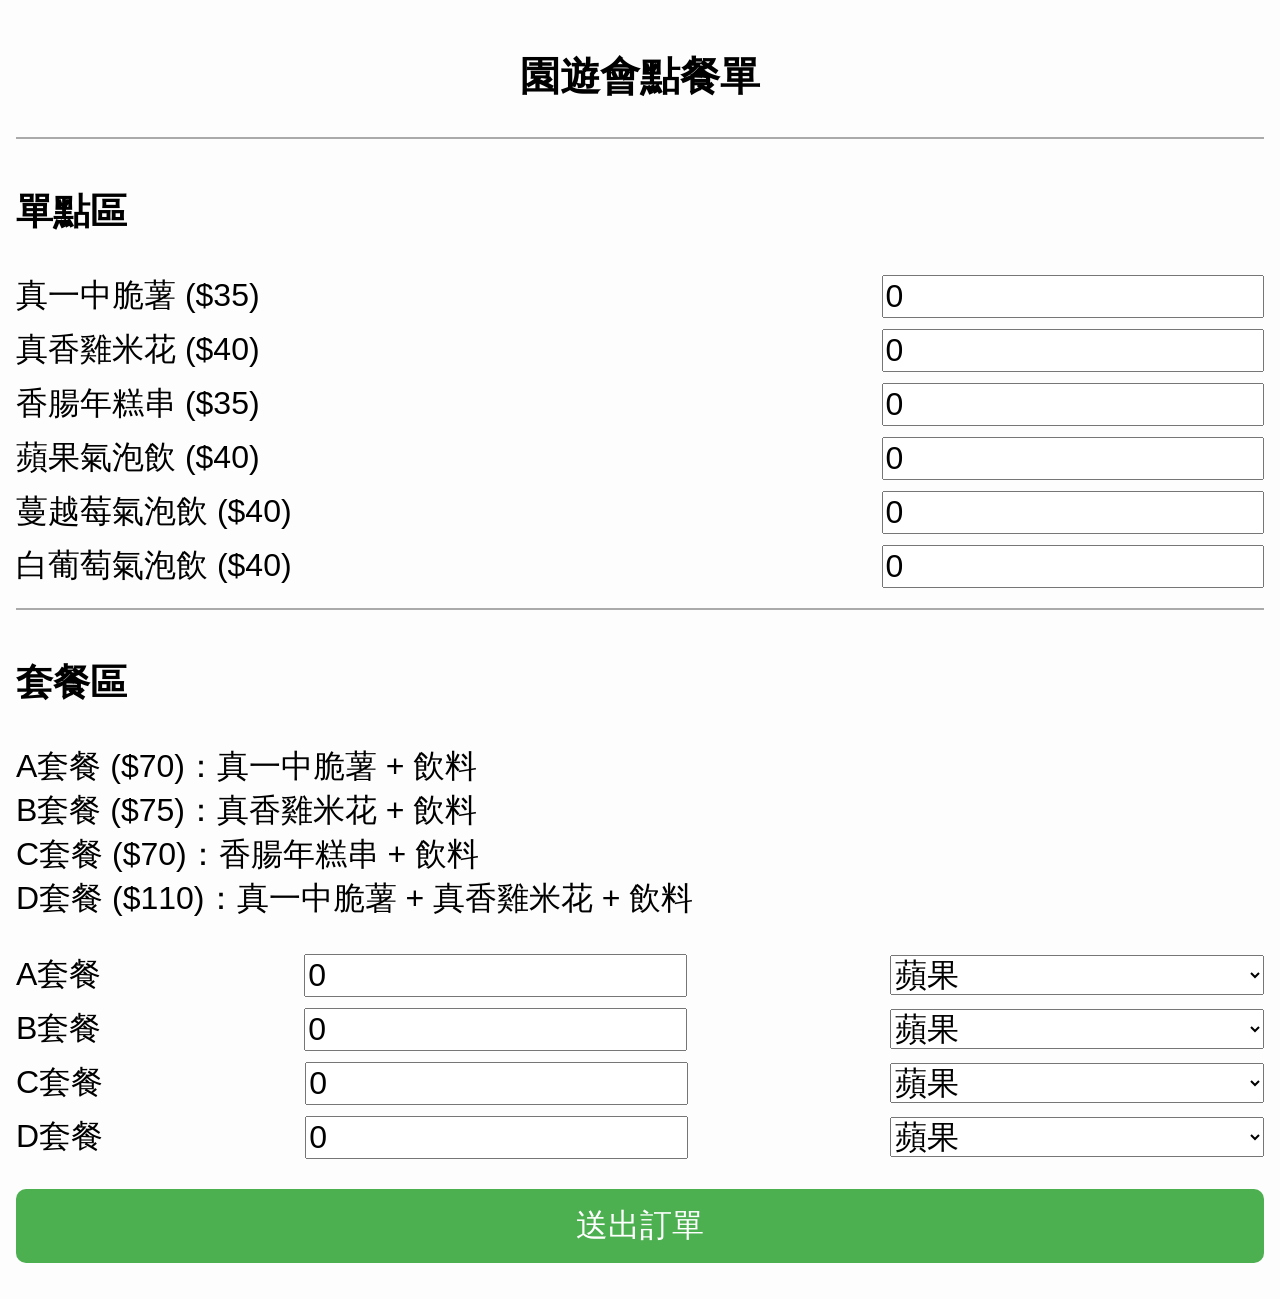
<file: index.html>
<!DOCTYPE html>
<html lang="zh-Hant">
<head>
    <meta charset="UTF-8" />
    <meta name="viewport" content="width=device-width,initial-scale=1" />
    <title>園遊會點餐單</title>
    <style>
        body {
            font-family: 'Arial'; padding: 1rem; margin: 0;
            max-width: 100%; background: #fdfdfd;
            font-size: 2rem;
        }
        h2 { text-align: center; font-size: 2.5rem; }
        .section { border-top: 2px solid #aaa; margin-top: 20px; padding-top: 10px; }
        label {
            display: flex; justify-content: space-between; align-items: center;
            margin: 10px 0;
        }
        input[type="number"], select {
            width: 30%; font-size: 2rem;
        }
        button {
            margin-top: 20px; padding: 15px; width: 100%;
            font-size: 2rem; border-radius: 10px; border: none;
            background-color: #4CAF50; color: white;
            transition: background-color 0.3s;
        }
        button:disabled { background-color: #888; }
        #result { margin-top: 20px; text-align: center; font-weight: bold; }
    </style>
</head>
<body>
<h2>園遊會點餐單</h2>
<form id="orderForm">
    <div class="section">
        <h3>單點區</h3>
        <label>真一中脆薯 ($35) <input type="number" name="真一中脆薯" value="0" min="0" max="1000"></label>
        <label>真香雞米花 ($40) <input type="number" name="真香雞米花" value="0" min="0" max="1000"></label>
        <label>香腸年糕串 ($35) <input type="number" name="香腸年糕串" value="0" min="0" max="1000"></label>
        <label>蘋果氣泡飲 ($40) <input type="number" name="蘋果氣泡飲" value="0" min="0" max="1000"></label>
        <label>蔓越莓氣泡飲 ($40) <input type="number" name="蔓越莓氣泡飲" value="0" min="0" max="1000"></label>
        <label>白葡萄氣泡飲 ($40) <input type="number" name="白葡萄氣泡飲" value="0" min="0" max="1000"></label>
    </div>

    <div class="section">
        <h3>套餐區</h3>
        <p>
            A套餐 ($70)：真一中脆薯 + 飲料<br>
            B套餐 ($75)：真香雞米花 + 飲料<br>
            C套餐 ($70)：香腸年糕串 + 飲料<br>
            D套餐 ($110)：真一中脆薯 + 真香雞米花 + 飲料
        </p>
        <label>A套餐 <input type="number" name="A套餐" value="0" min="0" max="1000">
            <select name="A飲料">
                <option value="蘋果氣泡飲">蘋果</option>
                <option value="蔓越莓氣泡飲">蔓越莓</option>
                <option value="白葡萄氣泡飲">白葡萄</option>
            </select>
        </label>
        <label>B套餐 <input type="number" name="B套餐" value="0" min="0" max="1000">
            <select name="B飲料">
                <option value="蘋果氣泡飲">蘋果</option>
                <option value="蔓越莓氣泡飲">蔓越莓</option>
                <option value="白葡萄氣泡飲">白葡萄</option>
            </select>
        </label>
        <label>C套餐 <input type="number" name="C套餐" value="0" min="0" max="1000">
            <select name="C飲料">
                <option value="蘋果氣泡飲">蘋果</option>
                <option value="蔓越莓氣泡飲">蔓越莓</option>
                <option value="白葡萄氣泡飲">白葡萄</option>
            </select>
        </label>
        <label>D套餐 <input type="number" name="D套餐" value="0" min="0" max="1000">
            <select name="D飲料">
                <option value="蘋果氣泡飲">蘋果</option>
                <option value="蔓越莓氣泡飲">蔓越莓</option>
                <option value="白葡萄氣泡飲">白葡萄</option>
            </select>
        </label>
    </div>

    <button type="submit" id="submitButton">送出訂單</button>
</form>

<div id="adminArea" style="display:none;">
    <button id="clearButton">清空訂單</button>
    <button id="totalButton">查詢總金額</button>
    <div id="totalDisplay"></div>
</div>

<div id="result"></div>

<script src="script.js"></script>
</body>
</html>
</file>
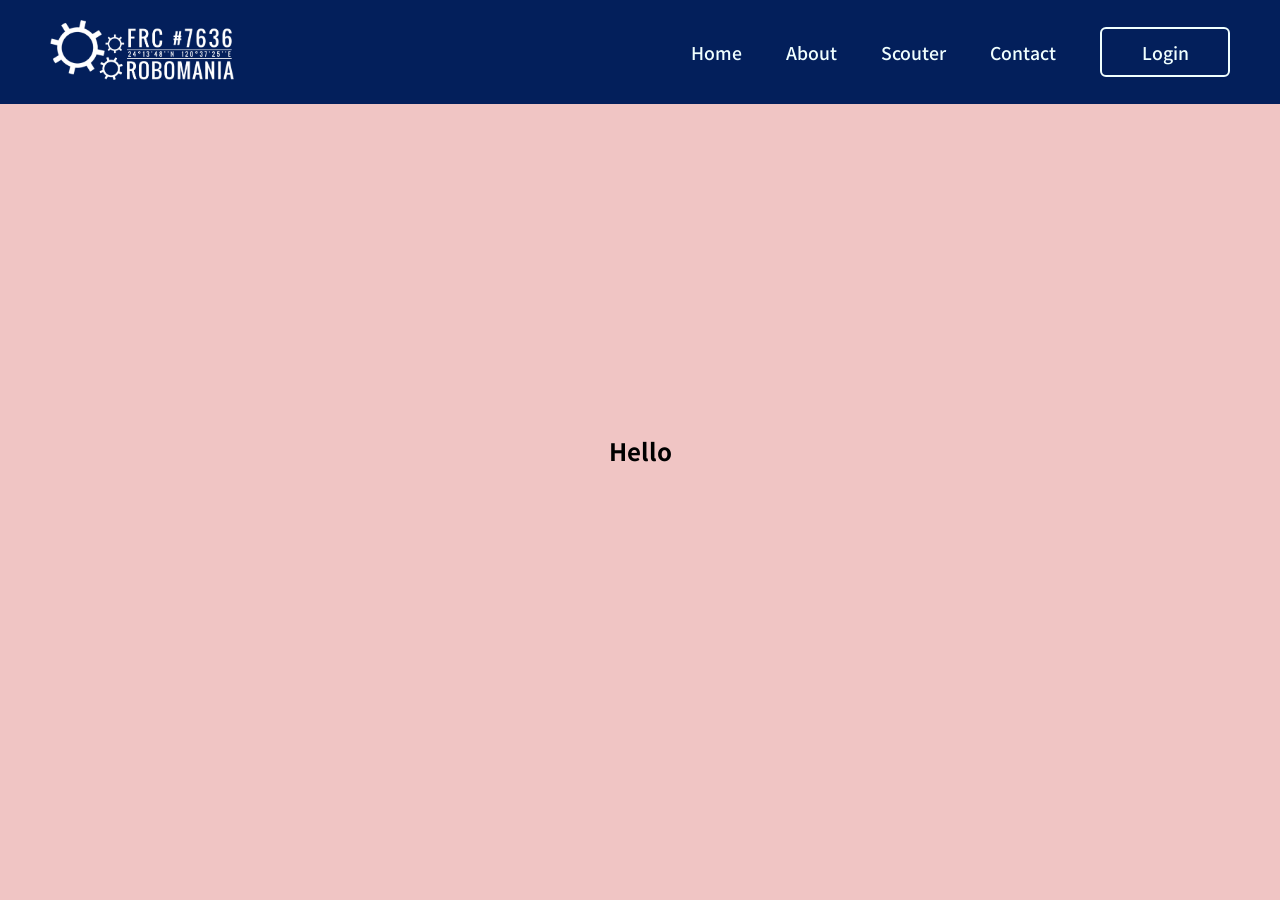
<file: en-US/index.html>
<!DOCTYPE html>
<html lang="en-US" xmlns="http://www.w3.org/1999/html">
<head>
    <meta charset="UTF-8">
    <title>Team 7636</title>
</head>
<style>
    @import url(css/index.css);
</style>
<body>

    <header>
        <button type="button" class="Logo" onclick="javascript:location.href='index.html'"><img src="../img/Logo.png" height="60"></button>
        <nav class="menu">
            <a href="index.html">Home</a>
            <a href="../404.html">About</a>
            <a href="../404.html">Scouter</a>
            <a href="../404.html">Contact</a>
            <button class="Logo_Login" onclick="javascript:location.href='Login.html'">Login</button>
        </nav>
    </header>
    <article>
        <h1>Hello</h1>
    </article>
</body>
</html>
<script src="../zh-TW/js/main.js"></script>
</file>
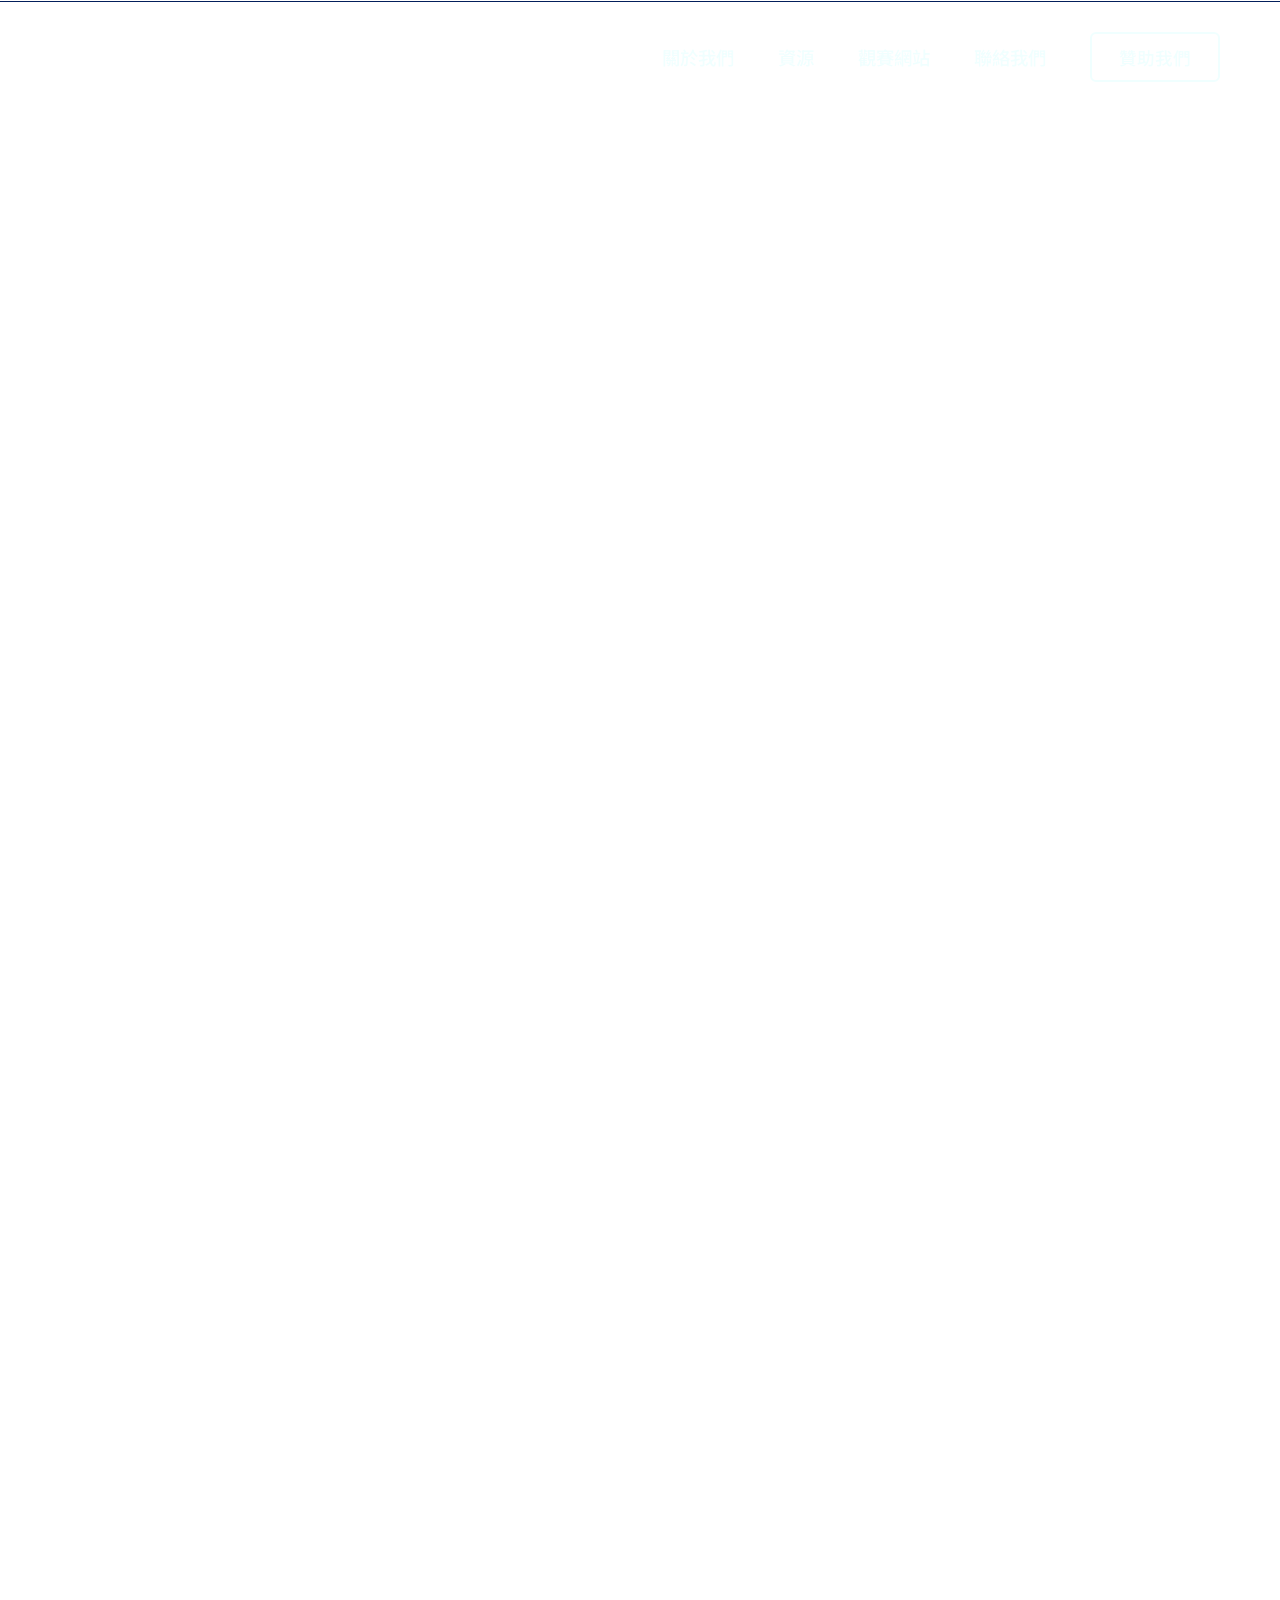
<file: zh-TW/about.html>
<!DOCTYPE html>
<html lang="zh-TW" xmlns="http://www.w3.org/1999/html">
<head>
    <meta charset="UTF-8">
    <title>關於我們</title>
    <link rel="icon" href="../img/icon.ico">
    <link rel="stylesheet" href="../Plugins/fullpage/fullpage.min.css">
    <style>
        @import url(css/about.css);
    </style>
</head>
<!--&lt;!&ndash;Start of Tawk.to Script&ndash;&gt;-->
<!--<script type="text/javascript">-->
<!--    var Tawk_API=Tawk_API||{}, Tawk_LoadStart=new Date();-->
<!--    (function(){-->
<!--        var s1=document.createElement("script"),s0=document.getElementsByTagName("script")[0];-->
<!--        s1.async=true;-->
<!--        s1.src='https://embed.tawk.to/6447eea231ebfa0fe7fa5b28/1gusfoao4';-->
<!--        s1.charset='UTF-8';-->
<!--        s1.setAttribute('crossorigin','*');-->
<!--        s0.parentNode.insertBefore(s1,s0);-->
<!--    })();-->
<!--</script>-->
<!--&lt;!&ndash;End of Tawk.to Script&ndash;&gt;-->
<body>
    <div class="head">
        <button type="button" class="Logo" onclick="location.href='index.html'"><img src="../img/Logo.png" height="60"></button>
        <span class="menu">
                <a href='about.html'>關於我們</a>
                <a href="Resource.html">資源</a>
                <a href="https://scouter.team7636.com/login/">觀賽網站</a>
                <a href="contact.html">聯絡我們</a>
                <button class="Logo_Login" onclick="location.href='https://www.zeczec.com/projects/frc-team-7636'">贊助我們</button>
            </span>
    </div>
    <div id="fullpage">
        <div class="section" id="as1">
            <h1 class="about_title">ABOUT US</h1>
        </div>
        <div class="section" id="s2">
            <h4 class="infor_title">Team 7636</h4>
            <p class="infor">我們是來自國立中科實驗高級中學的FRC #7636 Robomania 機器人校隊，於2018年10月10日創立，並從2019年開始參賽。編號「7636」代表我們是世界第7636支註冊成功的隊伍，隊名「Robomania」則代表我們是群熱愛機器人的青少年。</p>
        </div>
    </div>
</body>
<script src="../Plugins/fullpage/fullpage.min.js"></script>
<script src="js/main.js"></script>
</file>
